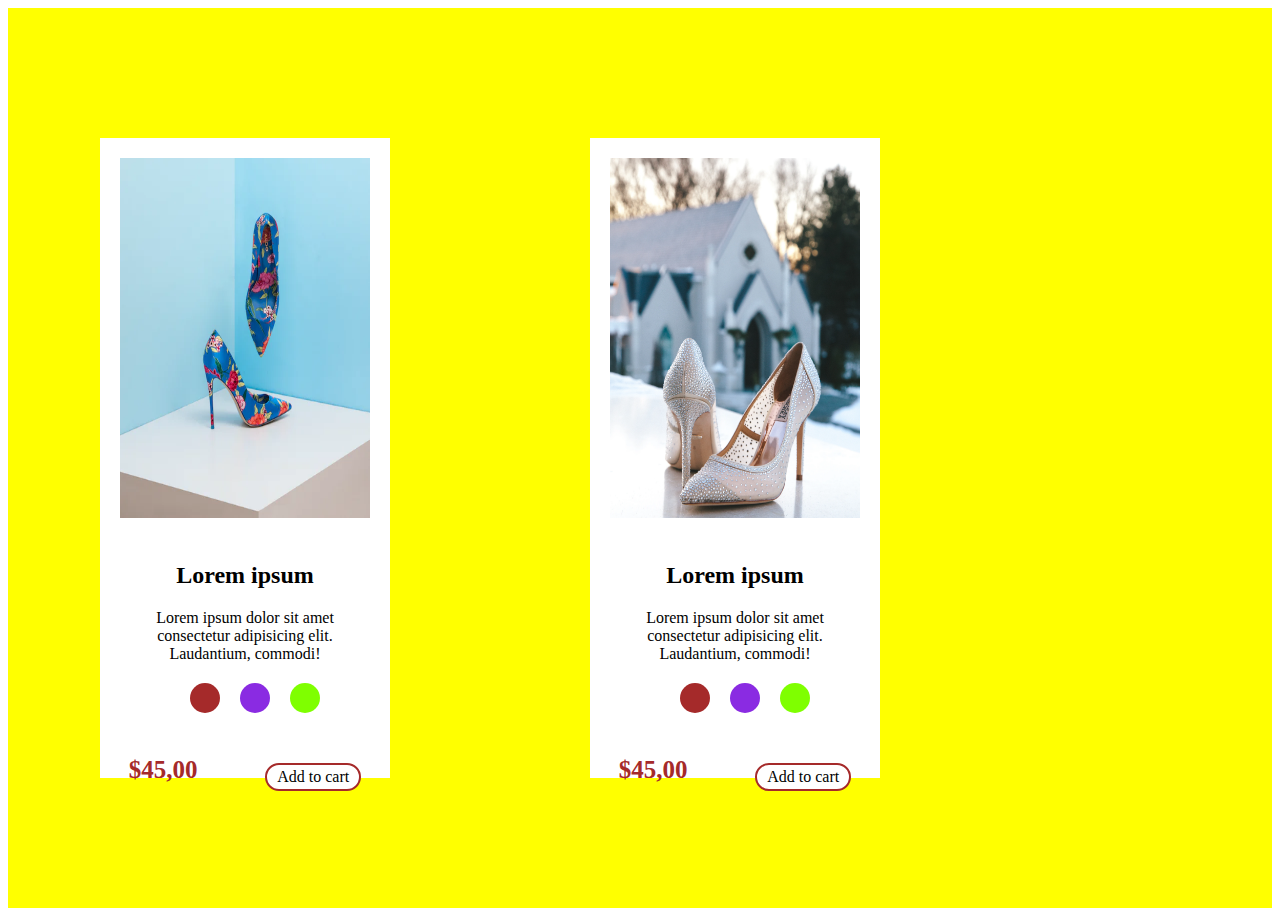
<file: practice/index.html>
<!DOCTYPE html>
<html lang="en">

<head>
    <meta charset="UTF-8">
    <meta name="viewport" content="width=device-width, initial-scale=1.0">
    <title>Document</title>
    <link rel="stylesheet" href="./assets/style.css">
</head>

<body>
    <!-- <div class="box">
        <!-- <h1>Hello P418</h1> -->
    <!-- <h2>Welcome</h2> -->
    <!-- <div class="image">
            <img src="./image/img4.jpg" alt="">
            <div class="cover"></div>
        </div> -->
    <!-- </div> -->


    <section id="product">
        <div class="products">
            <div class="cards">
                <div class="cards-image">
                    <img src="./image/cards.webp" alt="">
                    <div class="dotted"></div>
                    <div class="dotted"></div>
                    <div class="dotted"></div>
                    <div class="card-body">
                        <div class="details">
                            <h2>Lorem ipsum</h2>
                            <p>Lorem ipsum dolor sit amet consectetur adipisicing elit. Laudantium, commodi!</p>
                        </div>
                    </div>
                    <div class="color">
                        <div class="item1"></div>
                        <div class="item2"></div>
                        <div class="item3"></div>
                    </div>
                    <div class="price-area">
                        <h3 class="price">$45,00</h3>
                        <a class="cart-btn">Add to cart</a>
                    </div>
                </div>
            </div>
            <div class="cards">
                <div class="cards-image">
                    <img src="./image/cards2.webp" alt="">
                    <div class="dotted"></div>
                    <div class="dotted"></div>
                    <div class="dotted"></div>
                    <div class="card-body">
                        <div class="details">
                            <h2>Lorem ipsum</h2>
                            <p>Lorem ipsum dolor sit amet consectetur adipisicing elit. Laudantium, commodi!</p>
                        </div>
                    </div>
                    <div class="color">
                        <div class="item1"></div>
                        <div class="item2"></div>
                        <div class="item3"></div>
                    </div>
                    <div class="price-area">
                        <h3 class="price">$45,00</h3>
                        <a class="cart-btn">Add to cart</a>
                    </div>
                </div>
            </div>
    </section>
</body>

</html>
</file>
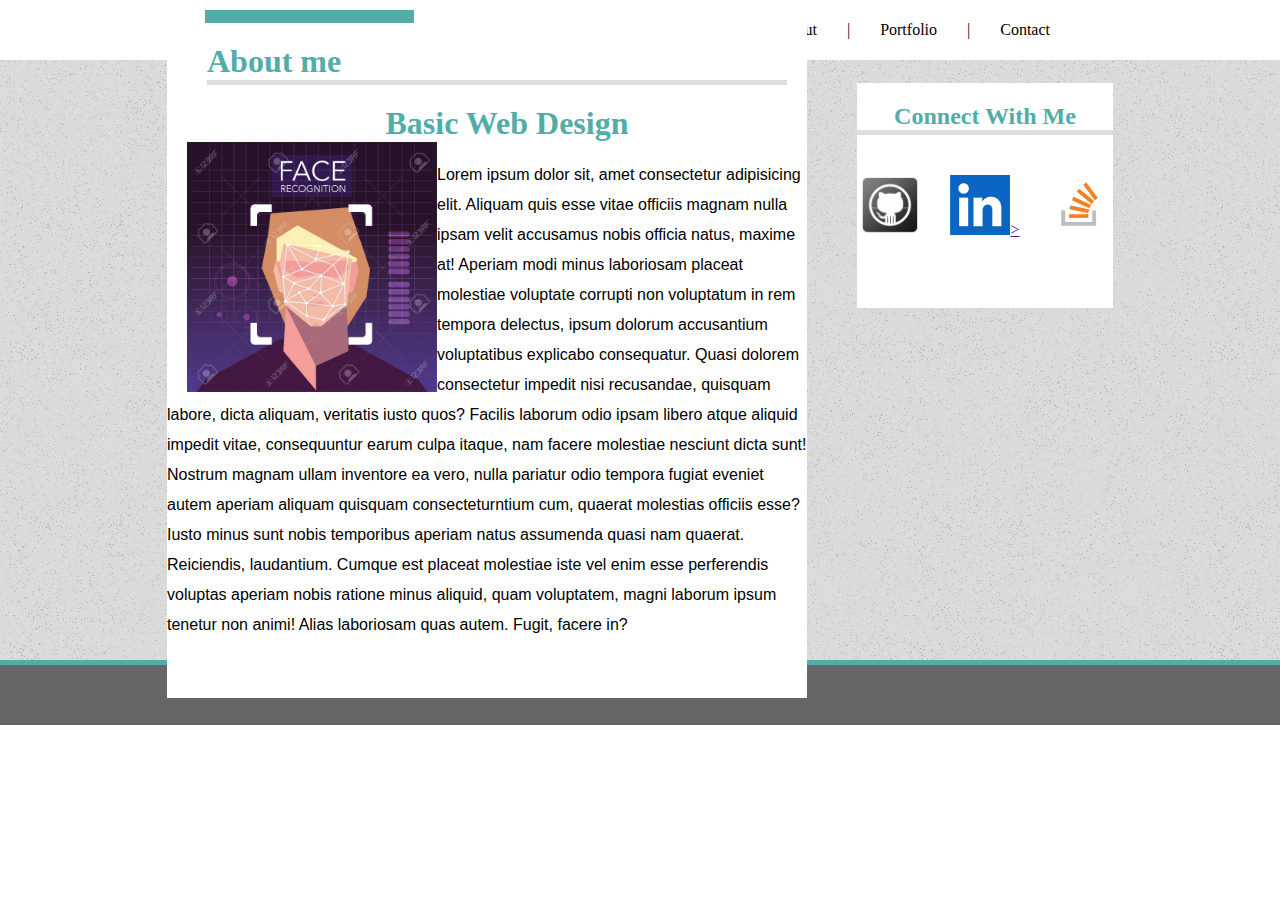
<file: tasks/task1.html>
<!DOCTYPE html>
<html lang="en">

<head>
    <meta charset="UTF-8">
    <meta name="viewport" content="width=device-width, initial-scale=1.0">
    <title>Document</title>
    <link rel="stylesheet" href="./assets/style1.css">
</head>

<body>
    <header id="navbar">
        <div class="head">
            <div class="name">
                <p>Derek Ambrose</p>
            </div>
            <div class="info">
                <ul>
                    <li><a href="">About</a></li>
                    <p>|</p>
                    <li> <a href="">Portfolio</a></li>
                    <p>|</p>
                    <li><a href="">Contact</a></li>
                </ul>
            </div>
        </div>
    </header>
    <main id="center">
        <div class="nav">
            <div class="about-text">
                <h1>About me</h1>
            </div>
            <div class="text">
                <h1>Basic Web Design</h1>
                <img src="./image/img1.jpg" alt="">
                <br>
                <p>Lorem ipsum dolor sit, amet consectetur adipisicing elit. Aliquam quis esse vitae officiis magnam
                    nulla ipsam velit accusamus nobis officia natus, maxime at! Aperiam modi minus laboriosam placeat
                    molestiae voluptate corrupti non voluptatum in rem tempora delectus, ipsum dolorum accusantium
                    voluptatibus explicabo consequatur. Quasi dolorem consectetur impedit nisi recusandae, quisquam
                    labore, dicta aliquam, veritatis iusto quos? Facilis laborum odio ipsam libero atque aliquid impedit
                    vitae, consequuntur earum culpa itaque, nam facere molestiae nesciunt dicta sunt! Nostrum magnam
                    ullam inventore ea vero, nulla pariatur odio tempora fugiat eveniet autem aperiam aliquam quisquam
                    consecteturntium cum, quaerat molestias officiis esse? Iusto minus sunt nobis temporibus aperiam
                    natus assumenda quasi nam quaerat. Reiciendis, laudantium. Cumque est placeat molestiae iste vel
                    enim esse perferendis voluptas aperiam nobis ratione minus aliquid, quam voluptatem, magni laborum
                    ipsum tenetur non animi! Alias laboriosam quas autem. Fugit, facere in?</p>

            </div>

        </div>
        <div class="right">
            <h2>Connect With Me</h2>
            <div class="icon">
                <a href=""><img src="./image/Github-icon.png" alt=""></a>
                <a href=""><img src="./image/linkedin.png" alt="">></a>
                <a href=""><img src="./image/768px-Stack_Overflow_icon.svg.png" alt=""></a>
            </div>
        </div>

    </main>
    <footer id="down">
        <div class="down-style"></div>
    </footer>

</body>

</html>
</file>
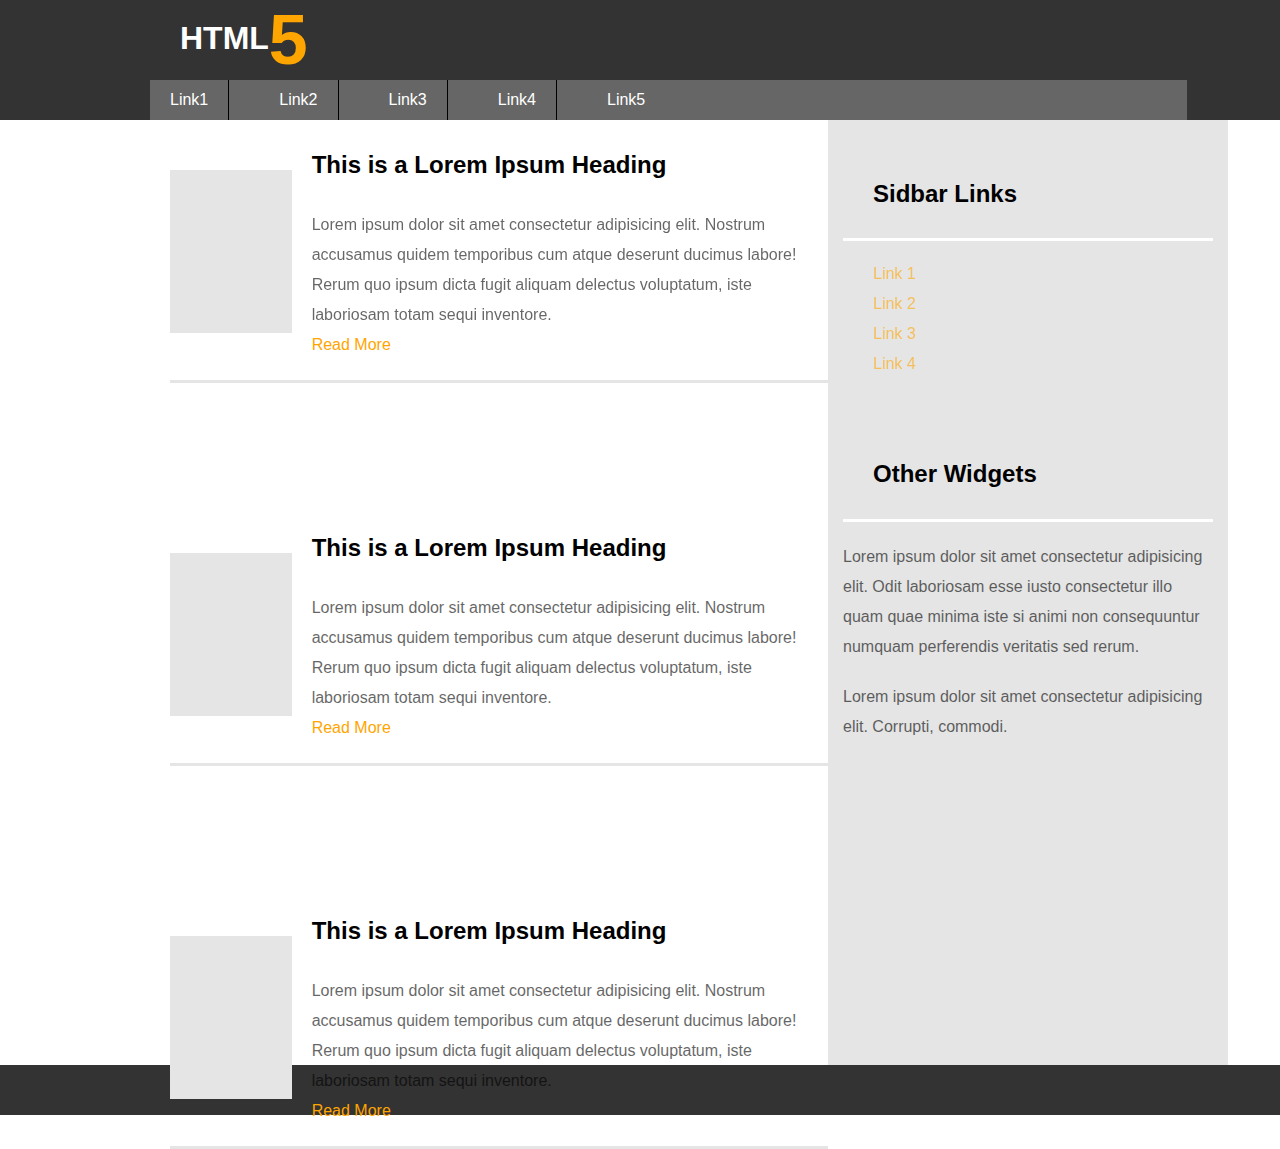
<file: tasks/task2.html>
<!DOCTYPE html>
<html lang="en">

<head>
    <meta charset="UTF-8">
    <meta name="viewport" content="width=device-width, initial-scale=1.0">
    <title>Document</title>
    <link rel="stylesheet" href="./assets/style2.css">
</head>

<body>
    <header id="header-up">
        <div class="head-name">
            <h1>HTML</h1>
            <h1>5</h1>
        </div>
        <div id="head-link">
            <div class="links">
                <a href="">Link1</a>
                <a href="">Link2</a>
                <a href="">Link3</a>
                <a href="">Link4</a>
                <a href="">Link5</a>
            </div>
        </div>
    </header>
    <main id="center">
        <div class="nav">
            <div class="part">
                <div class="center-left"></div>
                <div class="center-right">
                    <h2> This is a Lorem Ipsum Heading</h2>
                    <p>Lorem ipsum dolor sit amet consectetur adipisicing elit. Nostrum accusamus quidem temporibus cum
                        atque deserunt ducimus labore! Rerum quo ipsum dicta fugit aliquam delectus voluptatum, iste
                        laboriosam totam sequi inventore.</p>
                    <a href="">Read More</a>
                </div>
            </div>
            <div class="part">
                <div class="center-left"></div>
                <div class="center-right">
                    <h2> This is a Lorem Ipsum Heading</h2>
                    <p>Lorem ipsum dolor sit amet consectetur adipisicing elit. Nostrum accusamus quidem temporibus cum
                        atque deserunt ducimus labore! Rerum quo ipsum dicta fugit aliquam delectus voluptatum, iste
                        laboriosam totam sequi inventore.</p>
                    <a href="">Read More</a>
                </div>
            </div>
            <div class="part">
                <div class="center-left"></div>
                <div class="center-right">
                    <h2> This is a Lorem Ipsum Heading</h2>
                    <p>Lorem ipsum dolor sit amet consectetur adipisicing elit. Nostrum accusamus quidem temporibus cum
                        atque deserunt ducimus labore! Rerum quo ipsum dicta fugit aliquam delectus voluptatum, iste
                        laboriosam totam sequi inventore.</p>
                    <a href="">Read More</a>
                </div>
            </div>
        </div>

        <div class="aside">
            <div class="up">
                <h2>Sidbar Links</h2>
                <br>
                <a href="">Link 1</a>
                <a href="">Link 2</a>
                <a href="">Link 3</a>
                <a href="">Link 4</a>
            </div>
            <div class="down">
                <h2>Other Widgets</h2>
                <p>Lorem ipsum dolor sit amet consectetur adipisicing elit. Odit laboriosam esse iusto consectetur illo
                    quam quae minima iste si animi non consequuntur numquam perferendis veritatis sed rerum.</p>
                <p>Lorem ipsum dolor sit amet consectetur adipisicing elit. Corrupti, commodi.</p>
            </div>
        </div>

    </main>
    <footer id="page-down">
        <div class="bottom">
            
        </div>
    </footer>

</body>

</html>
</file>
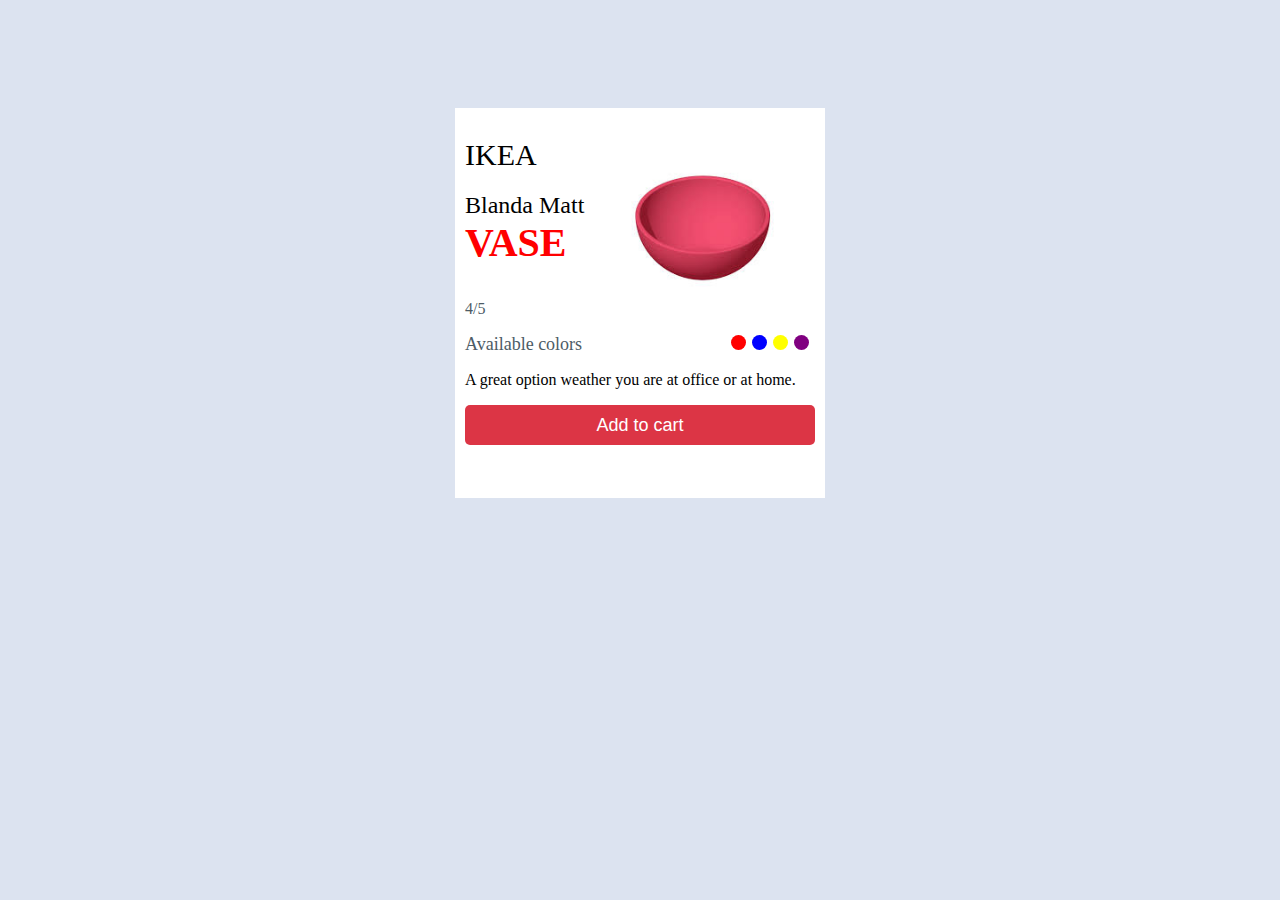
<file: tasks/task3.html>
<!DOCTYPE html>
<html lang="en">
<head>
    <meta charset="UTF-8">
    <meta name="viewport" content="width=device-width, initial-scale=1.0">
    <title>Document</title>
    <link rel="stylesheet" href="./assets/style3.css">
</head>
<body>
    <div class="center">

        <div class="card">

            <div class="center-up">
                <div class="head">
                    <h4>IKEA</h4>
                    <div class="description">
                        <h5>Blanda Matt</h5>
                        <h1>VASE</h1>
                        <br>
                        <div class="row">
                            <div class="rating">
                                <p>4/5</p>
                            </div>
                        </div>
                    </div>
                </div>
                <div class="image">
                    <img src="./image/matt.jpg" width="200">
                </div>
            </div>

            <div class="center-main">
                <span>Available colors</span>
                <div class="colors">
                    <span></span>
                    <span></span>
                    <span></span>
                    <span></span>
                </div>

            </div>
            <div class="text">
                <p>A great option weather you are at office or at home. </p>
            </div>
            <button class="button">Add to cart</button>
        </div>

    </div>
</body>
</html>
</file>
<file: practice/assets/style.css>
/* * {
    margin: 0;
    padding: 0;
}

 h2 {
    color: white;
}

.box {
    width: 100%;
    height: 100vh;
    background-repeat: no-repeat;
    background-size: cover;
     background-image: url('../image/czNmcy1wcml2YXRlL3Jhd3BpeGVsX2ltYWdlcy93ZWJzaXRlX2NvbnRlbnQvbHIvcm0zMDktYWV3LTAxM18xXzEuanBn.webp');
     display: flex;
     justify-content: center;
      align-items: center; 
} */

/* * {
    margin: 0;
    padding: 0;
}
.box{
    width: 200px;
    height: 200px;
    background-color: aqua;
    padding: 30px;
}

h2{
    color: white;
} */


/* .box{
    width: 100%;
    height: 650px;
    display: flex;
    justify-content: center;
    align-items: center;

}

.box image{
position: relative;
box-shadow:10px 5px 5px red;
}

.box .cover{
    width: 1000px;
    height: 667px;
    background-color: black;
    position: absolute;
    top: 0;
    opacity: 0.5;
    transition: all 0.5s;

}

.box .image:hover .cover{
    opacity: 0;
} */

#product {
    background-color: yellow;
    width: 100%;
    height: 100vh;
    display: flex;
    align-items: center;
    justify-content: center;
}

#product .products {
    display: flex;
    margin-right: 300px;
}

#product .cards {
    width: 250px;
    height: 600px;
    background-color: white;
    padding: 20px;
display: flex;
margin: 100px;    

}

#product .cards .cards-image {
    width: 250px;
    height: 50px;
}

#product .cards .cards-image img {
    width: 250px;
    height: 40vh;
    position: relative;
}

#product .details {
    text-align: center;
    margin-top: 40px;
    margin-left: 20px;
    margin-right: 20px;
}

#product .cards .color .item {
    width: 30px;
    height: 30px;
    border-radius: 50%;
    margin-left: 20px;
    background-color: blue;
    cursor: pointer;
}

#product .cards .color .item1 {
    background-color: brown;
    width: 30px;
    height: 30px;
    border-radius: 50%;
    margin-left: 20px;
    cursor: pointer;
}

#product .cards .color .item2 {
    background-color: blueviolet;
    width: 30px;
    height: 30px;
    border-radius: 50%;
    margin-left: 20px;
    cursor: pointer;
}

#product .cards .color .item3 {
    background-color: chartreuse;
    width: 30px;
    height: 30px;
    border-radius: 50%;
    margin-left: 20px;
    cursor: pointer;
}

#product .cards .color {
    display: flex;
    justify-content: center;
    margin: 20px;

}

#product .cards .price-area {
    display: flex;
    margin-top: 40px;
    justify-content: space-around;
}

#product .cards .price-area h3 {
    font-size: 25px;
    color: brown;
    margin-top: 3px;
}

#product .cards .price-area a {
    border: 2px solid brown;
    padding: 3px 10px 3px 10px;
    cursor: pointer;
    background-color: white;
    border-radius: 15px;
    margin-top: 10px;
    margin-bottom: 30px;
    margin-left: 50px;
}
</file>
<file: tasks/assets/style1.css>
* {
    margin: 0;
    padding: 0;
}

#navbar .head {
    background-color: rgb(255, 255, 255);
    width: 100%;
    height: 60px;
    display: flex;
    align-items: center;
    justify-content: space-between;
}

#navbar .head .info ul {

    display: flex;
    align-items: center;
    justify-content: right;
    /* margin-left: 650px;
    padding: 30px; */

}

#navbar .head .info ul li {
    padding: 30px;
    list-style: none;
  
    /* border-inline: 5px solid rgb(19, 1, 1);
    text-decoration: none;
    border-inline-end: none; */
}
#navbar .head .info ul li a:link {
    text-decoration: none;
}
#navbar .head .info ul li a{
    color: black;
}
.info{
    margin-right: 200px;
}

.name {
    margin-left: 80px;
}
.name p {
    background-color: #52ACA7;
    font-size: 30px;
    line-height: 30px;
    padding-bottom: 15px;
    margin: 0 0 0 125px;
    padding: 10px;
    margin-top: 10px;
   
}
#center {
    background-image: url('../image/background.png');
    width: 100%;
    height: 600px ;
    display: flex;
    align-items: center;
    justify-content: center;

}
#center .nav{
    background-color: white;
    width: 50%;
    height: 75vh;
    
}
#center .nav .about-text{
   margin-left: 40px;
   margin-right: 20px;
    margin-top: 20px;
    color: #52ACA7;
    border-bottom: 5px solid #DDDDDD;

}

#center .nav .text img{
    height: 250px;
    width: 250px;
    clear: both;
    float: left;
    margin-left: 20px;
  
}

#center .nav .text p{
  font-size: medium;
  text-align: left;
  font-family: Arial, Helvetica, sans-serif;
  line-height: 30px;
}
#center .nav .text h1{
    color: #52ACA7;
    text-align: center;
    margin-top: 20px;
    margin-left: 40px;
}

#center .right{
    width: 20%;
    height: 25vh;
    background-color: rgb(255, 255, 255);
    margin-left: 50px;
    margin-bottom: 330px;
}
#center .right h2{
    justify-content: center;
    align-items: center;
    display: flex;
    margin-top: 20px;
    color: #52ACA7;
    border-bottom: 5px solid #DDDDDD;

}
 #center .right .icon i{
 font-size: 50px;

 }
 #center .right .icon a img{
  height: 60px;
  width: 60px;
   
 }
 #center .right .icon {
    display: flex;
    justify-content:center;
    align-items: center;
    gap: 30px;
    margin-top: 40px;
 }

 #down .down-style{
   background-color:#666666;
   width: 100%;
   height: 60px;
   border-block-start: solid 5px #52ACA7 ;

 }
</file>
<file: tasks/assets/style2.css>
* {
    margin: 0;
    padding: 0;
}
#header-up {
    background-color: #333333;
    width: 100%;
position: fixed;
}

#header-up .head-name {
    display: flex;
    background-color: #333333;
    margin-left: 150px;

}

#header-up .head-name :nth-child(1) {
    color: white;
    margin-top: 20px;
    margin-left: 30px;
    font-family: Arial, Helvetica, sans-serif;
}

#header-up .head-name :nth-child(2) {
    color: orange;
    font-family: Arial, Helvetica, sans-serif;
    font-size: 70px;
}

#head-link {
    background-color: #666666;
    width: 81%;
    height: 40px;
    display: flex;
    margin-left: 150px;
    
}

#head-link .links {
    display: flex;
    align-items: center;
    gap: 30px;
    
}

#head-link .links a {
    color: rgb(255, 255, 255);
    text-decoration: none;
    font-family: Arial, Helvet ica, sans-serif;
    display: flex;
    align-items: center;
    padding: 20px;
    
}

#head-link .links a:nth-child(1) {
    border-right: black solid 1px;
    height: 0;
}

#head-link .links a:nth-child(2) {
    border-right: black solid 1px;
    height: 0;
}

#head-link .links a:nth-child(3) {
    border-right: black solid 1px;
    height: 0px;
}

#head-link .links a:nth-child(4) {
    border-right: black solid 1px;
    height: 0px;
}

#center {
    background-color: white;
display: flex;
}
#center .nav{
    
    width: 60%;
    height:300px;
}

#center .part {
    display: flex;
    margin-left: 20px;
    gap: 20px;
    padding-bottom: 20px;
   padding-right: 20px;
   border-bottom: 3px solid #e5e5e5;
}


#center .center-left {
    margin-top: 170px;
    background-color: #e5e5e5;
    height: 160px;
    border-bottom: 3px solid #e5e5e5;
    width: 400px;
}

#center .nav .center-right { 
    margin-top: 150px;
    font-family: Arial, Helvetica, sans-serif;
    line-height: 30px;
}

#center .center-right p {
    opacity: 0.6;
}
#center .center-right h2{
    margin-bottom: 30px;
}

#center .center-right a {
    text-decoration: none;
    color: orange;
 

}
#center .aside{
   background-color: #E5E5E5;
   height: 1065px;
   width: 400px;
}
#center .aside .up{
    margin-left:15px;
    margin-right: 15px;
    margin-top: 150px;
    font-family: Arial, Helvetica, sans-serif;
}
#center .aside .up a{
    opacity: 0.6;
}
#center .aside .up h2{
    border-bottom: 3px solid #ffffff;
    padding: 30px;
}
#center .aside .up a{
  display: flex;
    text-decoration: none;
    margin-left: 30px;
    line-height: 30px;
    color:orange;
    
}
#center .down{
    font-family: Arial, Helvetica, sans-serif;
    margin-top: 50px;
    margin-left:15px;
    margin-right: 15px;
    line-height: 30px;
    
}
#center .down h2{
    border-bottom: 3px solid #ffffff;
    padding: 30px;
}
#center .down p{
    opacity: 0.6;
    margin-top: 20px;
    line-height: 30px;
}

#page-down .bottom{
    border-bottom: #666666 5px;
    height: 50px;
    width: 100%;
    background-color: #333333;
}
#center{
    margin-left: 150px;
}
</file>
<file: tasks/assets/style3.css>
body {
    background-color: #dce3f0;
  }
  .center {
    display: flex;
    justify-content: center;
    align-items: center;
  }
  .height {
    height: 100vh;
  }
  
  .card {
    width: 350px;
    height: 370px;
    background-color: white;
    padding: 10px;
    margin-top: 100px;
  }
  
  .image {
    position: absolute;
    right: 12px;
    top: 17px;
    margin-top: -32px;
  }
  .center-up {
    position: relative;
  }
  
  .description h1 {
    font-size: 40px;
    color: red;
    padding: 0;
    margin: 0;
  }
  .description h5 {
    font-size: 20px;
    padding: 0;
    margin: 0;
    margin-top: 20px;
    font-size: 24px;
    font-weight: 500;
  }
  .center-up .head h4 {
    font-weight: 500;
    font-size: 30px;
    padding: 0;
    margin: 0;
    margin-top: 20px;
  }
  .rating i {
    color: orange;
  }
  .rating {
    display: flex;
    align-items: baseline;
  }
  
  .center-main {
    display: flex;
    align-items: baseline;
  }
  .center-main span {
    color: #4d5c66;
    font-size: large;
  }
  .center-main .colors {
    margin-left: auto;
  }
  
  .colors {
    display: flex;
  }
  
  .colors span {
    width: 15px;
    height: 15px;
    border-radius: 50%;
    cursor: pointer;
    display: flex;
    margin-right: 6px;
  }
  
  .colors span:nth-child(1) {
    background-color: red;
  }
  
  .colors span:nth-child(2) {
    background-color: blue;
  }
  
  .colors span:nth-child(3) {
    background-color: yellow;
  }
  
  .colors span:nth-child(4) {
    background-color: purple;
  }
  .button {
    width: 350px;
    height: 40px;
    background-color: #dc3545;
    color: white;
    border: none;
    font-size: 18px;
    border-radius: 5px;
  }
  .button:hover {
    cursor: pointer;
    background-color: #ef061e;
  }
  .button:hover{
    font-size: 19px;
  }
  .rating p {
    color: #4d5c66;
  }
  .parag {
    color: #4d5c66;
    font-size: 24px;
  }
</file>
